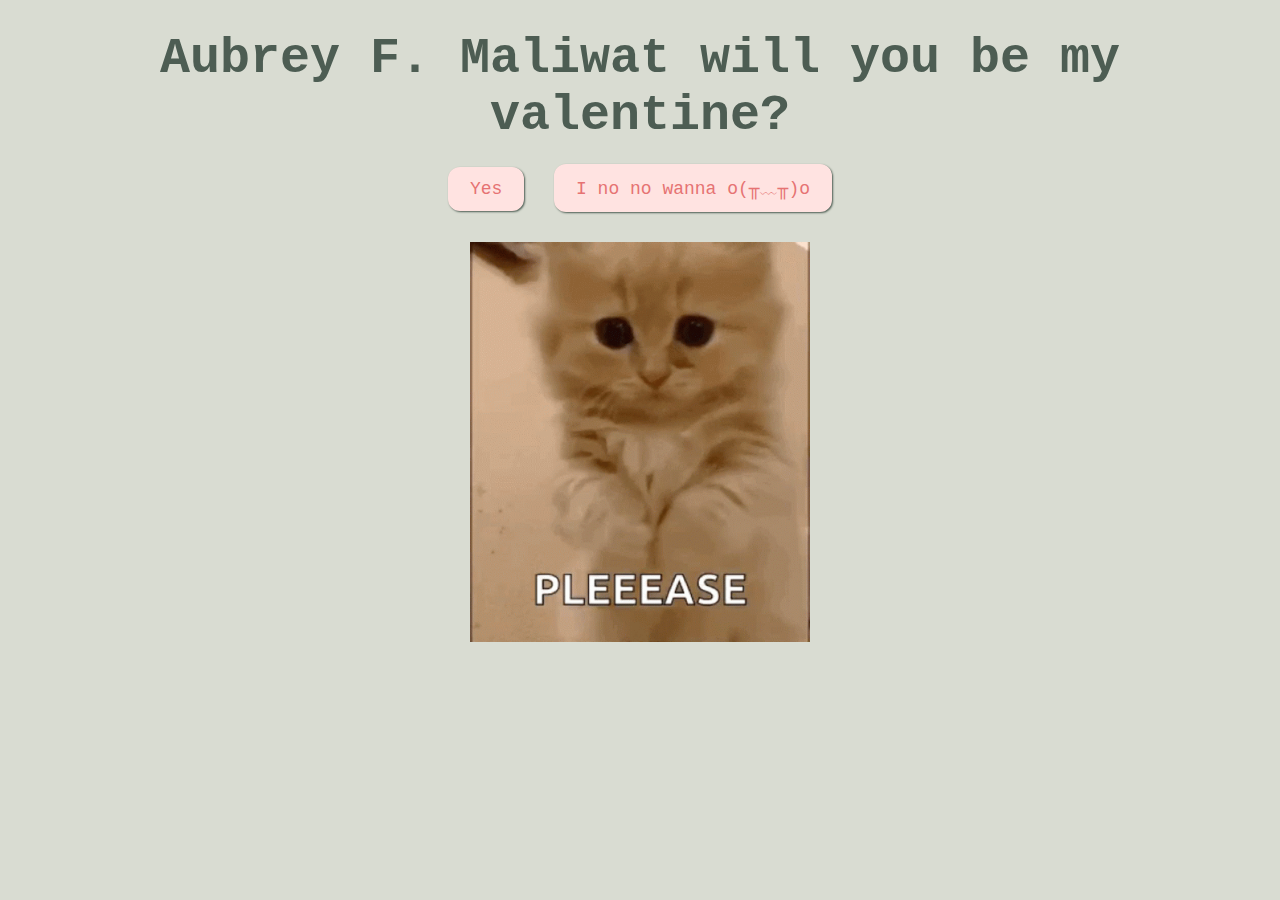
<file: index.html>
<!DOCTYPE html>
<html lang="en">
  <head>
    <meta charset="UTF-8" />
    <meta name="viewport" content="width=device-width, initial-scale=1.0" />
    <title>Be My Valentine</title>
    <link rel="stylesheet" href="css/valentine.css" />
  </head>
  <body>
    <div id="valentineQuestion"><b>Aubrey F. Maliwat will you be my valentine?</b></div>
    <button class="answerButton" onclick="location.href='thankyou.html'">
      Yes
    </button>
    <button class="answerButton" id="noButton">I no no wanna o(╥﹏╥)o</button>
    <br />
    <img src="cat.gif" alt="cat asking question" class="responsive" />

    <script>
      document
        .getElementById("noButton")
        .addEventListener("click", function () {
          var yesButton = document.querySelector(
            'button[onclick*="thankyou.html"]'
          );
          var currentFontSize = parseInt(
            window.getComputedStyle(yesButton).fontSize
          );
          yesButton.style.fontSize = currentFontSize + 10 + "px"; // Increase font size by 5px
        });
    </script>
  </body>
</html>
</file>
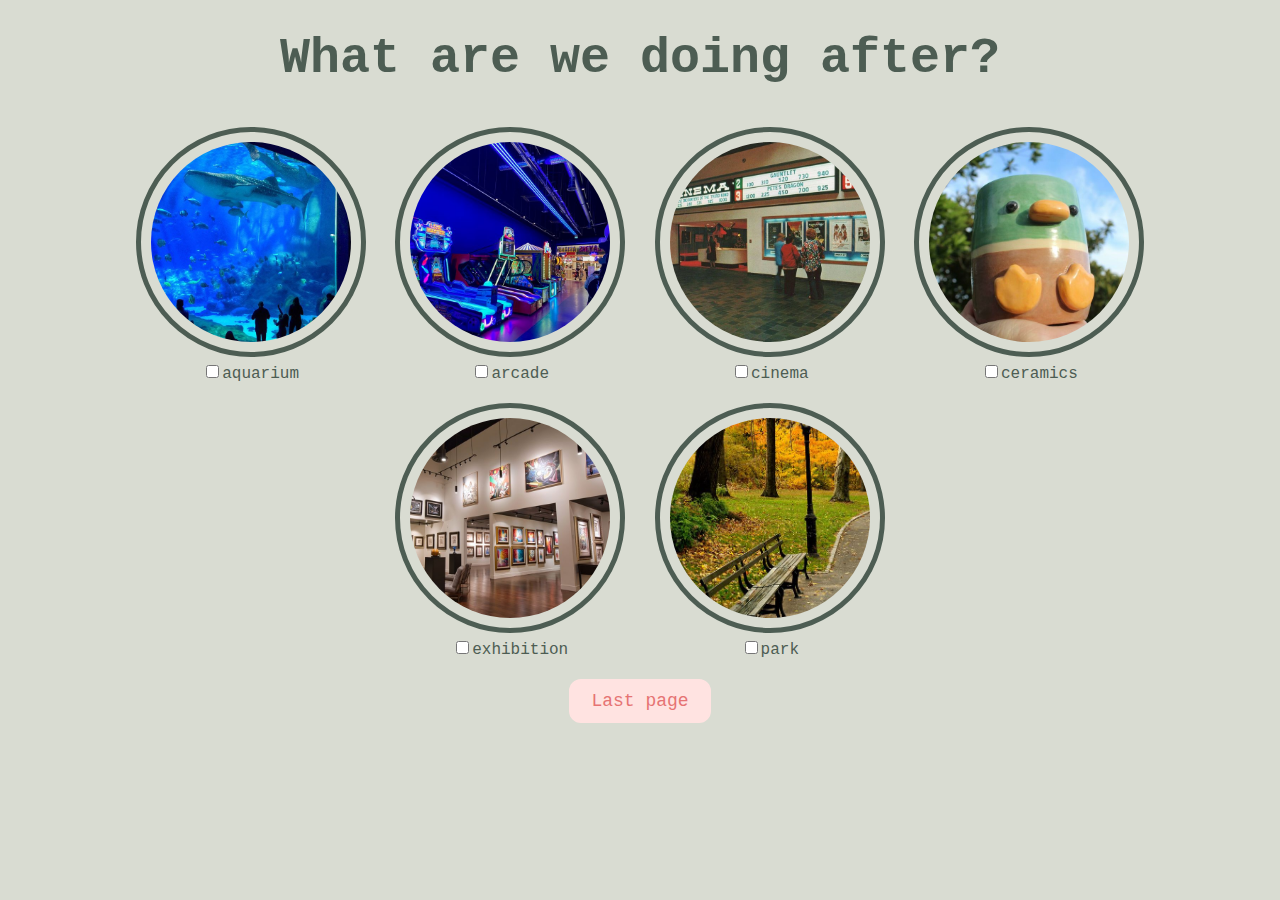
<file: activities.html>
<!DOCTYPE html>
<html lang="en">
  <head>
    <meta charset="UTF-8" />
    <meta name="viewport" content="width=device-width, initial-scale=1.0" />
    <title>Activities</title>
    <link rel="stylesheet" href="css/activities.css" />
  </head>
  <body>
    <div id="activityquestion"><b>What are we doing after?</b></div>
    <div class="activities-selection">
      <div class="activity-item">
        <img src="activities/aquarium.jpeg" alt="aquarium" />
        <label
          ><input
            type="checkbox"
            name="activities"
            value="aquarium"
          />aquarium</label
        >
      </div>
      <div class="activity-item">
        <img src="activities/arcade.jpeg" alt="arcade" />
        <label
          ><input
            type="checkbox"
            name="activities"
            value="arcade"
          />arcade</label
        >
      </div>
      <div class="activity-item">
        <img src="activities/cinema.jpeg" alt="cinema" />
        <label
          ><input
            type="checkbox"
            name="activities"
            value="cinema"
          />cinema</label
        >
      </div>
      <div class="activity-item">
        <img src="activities/keramika.jpeg" alt="ceramics" />
        <label
          ><input
            type="checkbox"
            name="activities"
            value="ceramics"
          />ceramics</label
        >
      </div>
      <div class="activity-item">
        <img src="activities/kunsthalle.jpeg" alt="kunsthalle" />
        <label
          ><input
            type="checkbox"
            name="activities"
            value="kunsthalle"
          />exhibition</label
        >
      </div>
      <div class="activity-item">
        <img src="activities/park.jpeg" alt="park.jpeg" />
        <label
          ><input
            type="checkbox"
            name="activities"
            value="park.jpeg"
          />park</label
        >
      </div>
    </div>
    <button class="button" onclick="location.href='lastpage.html'">
      Last page
    </button>
  </body>
</html>
</file>
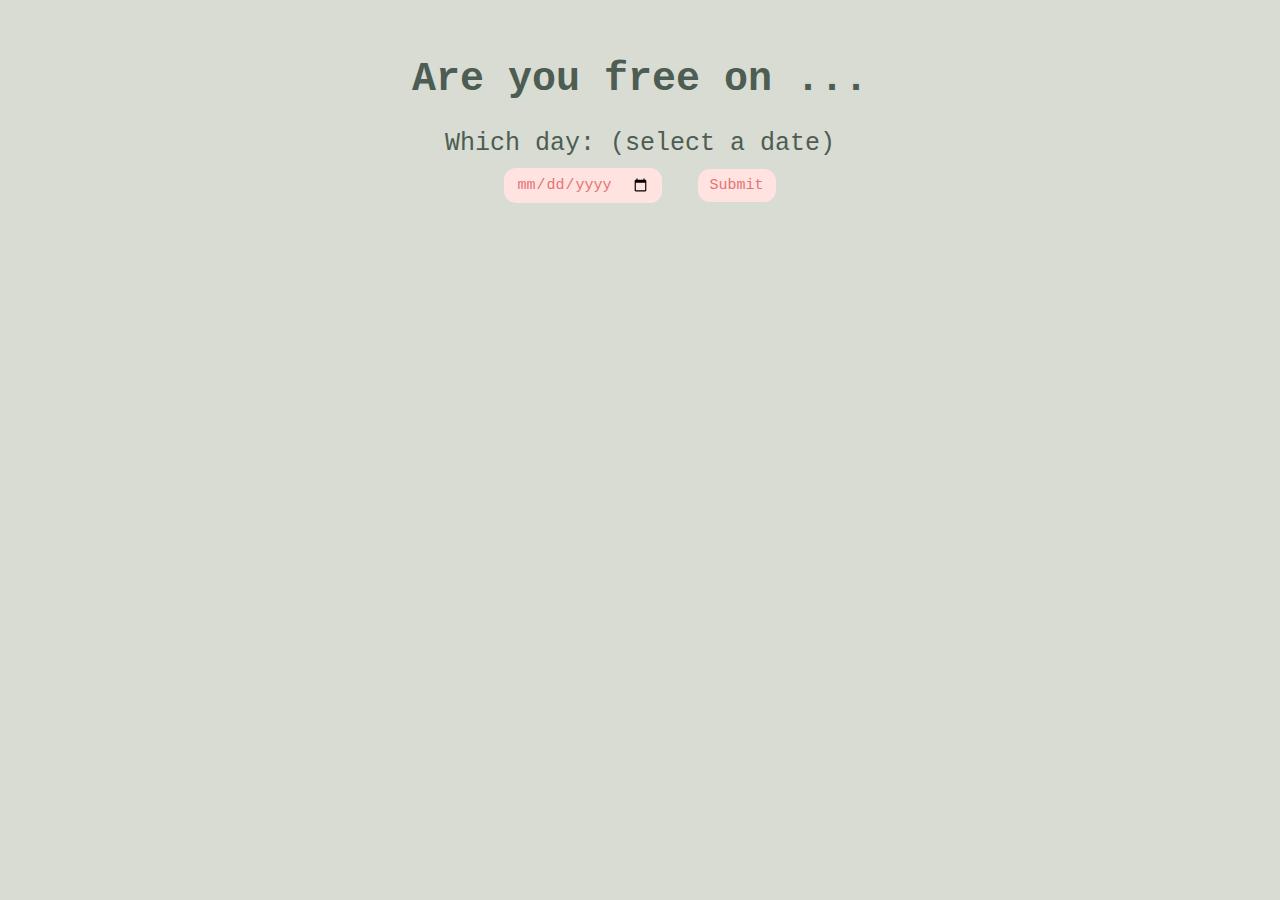
<file: date.html>
<!DOCTYPE html>
<html lang="en">
  <head>
    <meta charset="UTF-8" />
    <meta name="viewport" content="width=device-width, initial-scale=1.0" />
    <title>Date</title>
    <link rel="stylesheet" href="css/date.css" />
  </head>
  <body>
    <h1 title="choose a date">Are you free on ...</h1>
    <form class="form-group">
      <label>Which day: (select a date)</label>
      <div>
        <input type="date" />
        <button class="button" type="submit" formaction="food.html">
          Submit
        </button>
      </div>
    </form>
  </body>
</html>
</file>
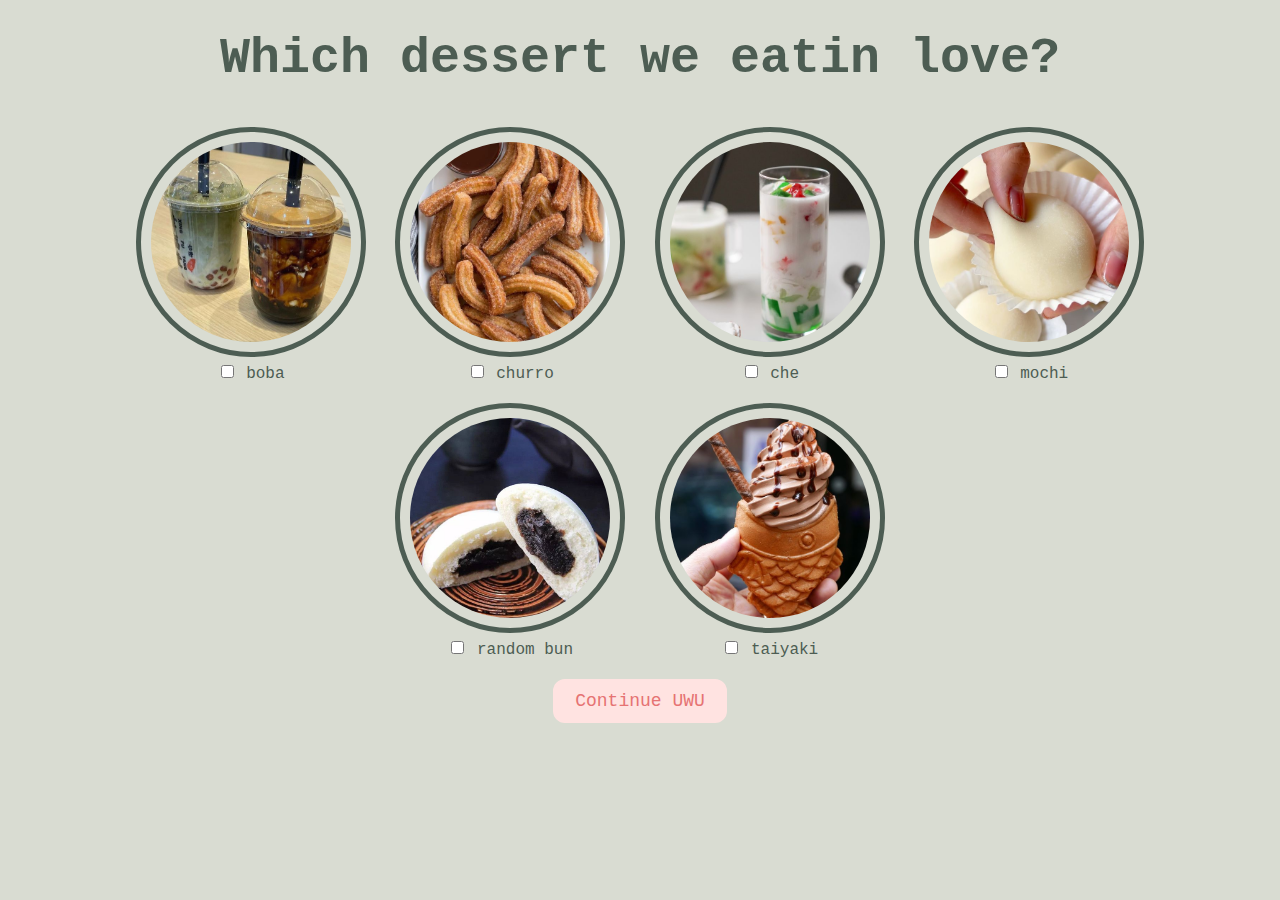
<file: dessert.html>
<!DOCTYPE html>
<html lang="en">
  <head>
    <meta charset="UTF-8" />
    <meta name="viewport" content="width=device-width, initial-scale=1.0" />
    <title>Dessert</title>
    <link rel="stylesheet" href="css/dessert.css" />
  </head>
  <body>
    <div id="dessertquestion">Which dessert we eatin love?</div>

    <div class="dessert-selection">
      <div class="dessert-item">
        <img src="food/boba.jpeg" alt="boba" />
        <label
          ><input type="checkbox" name="dessert" value="boba" /> boba</label
        >
      </div>
      <div class="dessert-item">
        <img src="food/churro.jpeg" alt="churro" />
        <label
          ><input type="checkbox" name="dessert" value="churro" /> churro</label
        >
      </div>
      <div class="dessert-item">
        <img src="food/che.jpeg" alt="che" />
        <label><input type="checkbox" name="dessert" value="che" /> che</label>
      </div>
      <div class="dessert-item">
        <img src="food/mochi.jpeg" alt="mochi" />
        <label
          ><input type="checkbox" name="dessert" value="mochi" /> mochi</label
        >
      </div>
      <div class="dessert-item">
        <img src="food/randombun.jpeg" alt="randombun" />
        <label
          ><input type="checkbox" name="dessert" value="randombun" /> random
          bun</label
        >
      </div>
      <div class="dessert-item">
        <img src="food/taiyaki.jpeg" alt="taiyaki" />
        <label
          ><input type="checkbox" name="dessert" value="taiyaki" />
          taiyaki</label
        >
      </div>
    </div>
    <button class="button" onclick="location.href='activities.html'">
      Continue UWU
    </button>
  </body>
</html>
</file>
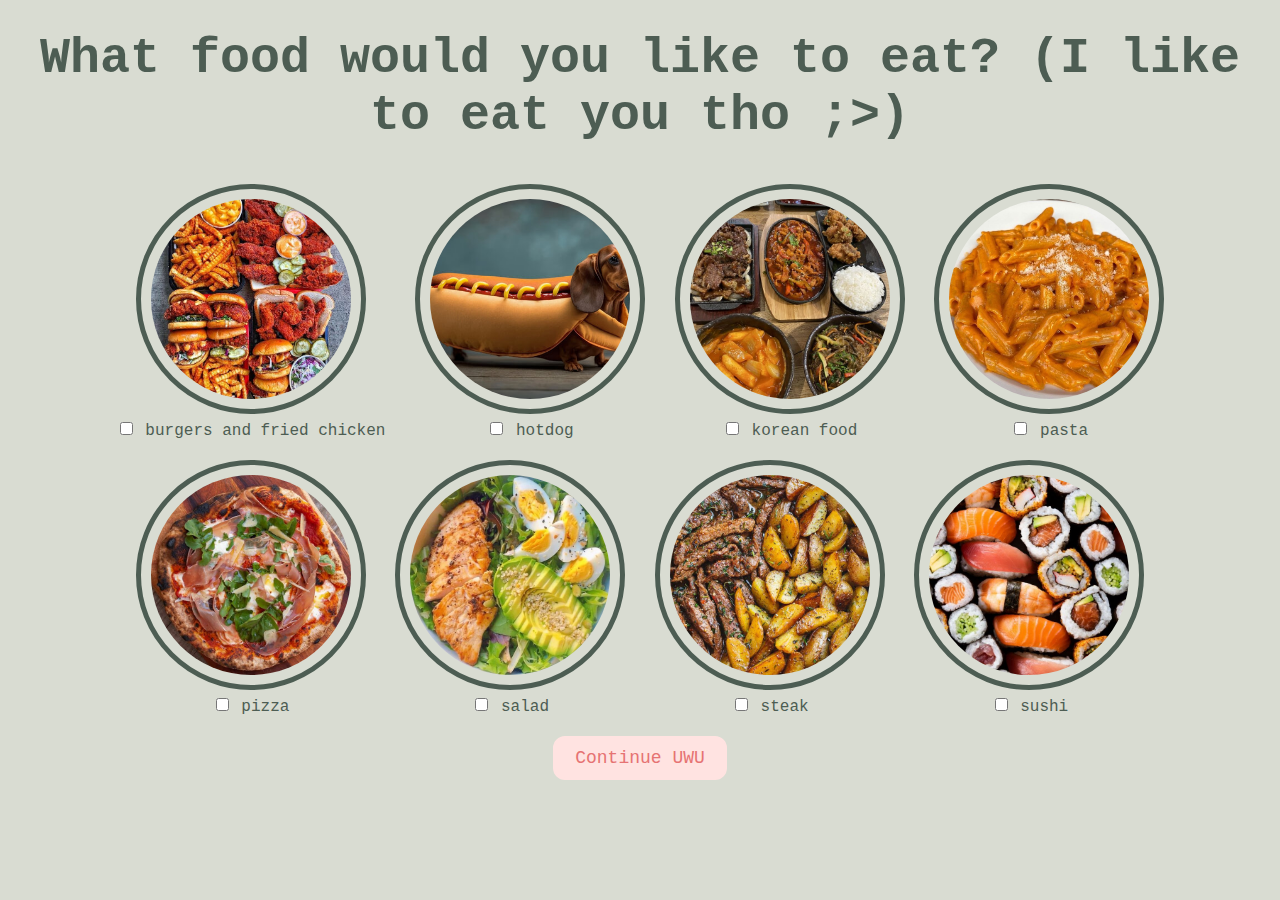
<file: food.html>
<!DOCTYPE html>
<html lang="en">
  <head>
    <meta charset="UTF-8" />
    <meta name="viewport" content="width=device-width, initial-scale=1.0" />
    <title>Food Selection</title>
    <link rel="stylesheet" href="css/food.css" />
  </head>
  <body>
    <div id="foodquestion">
      <b>What food would you like to eat? (I like to eat you tho ;>)</b>
    </div>

    <div class="food-selection">
      <div class="food-item">
        <img src="food/burgers.jpeg" alt="Burgers, fries and fried chicken" />
        <label
          ><input
            type="checkbox"
            name="food"
            value="Burgers, fries and fried chicken"
          />
          burgers and fried chicken</label
        >
      </div>
      <div class="food-item">
        <img src="food/dog.jpeg" alt="dog" />
        <label
          ><input type="checkbox" name="food" value="hotdog" /> hotdog</label
        >
      </div>
      <div class="food-item">
        <img src="food/koreanfood.jpeg" alt="koreanfood" />
        <label
          ><input type="checkbox" name="food" value="Korean food" /> korean
          food</label
        >
      </div>
      <div class="food-item">
        <img src="food/pasta.jpeg" alt="pasta" />
        <label><input type="checkbox" name="food" value="pasta" /> pasta</label>
      </div>
      <div class="food-item">
        <img src="food/pizza.jpeg" alt="pizza" />
        <label><input type="checkbox" name="food" value="pizza" /> pizza</label>
      </div>
      <div class="food-item">
        <img src="food/salad.jpeg" alt="salad" />
        <label><input type="checkbox" name="food" value="salad" /> salad</label>
      </div>
      <div class="food-item">
        <img src="food/steak.jpeg" alt="steak" />
        <label><input type="checkbox" name="food" value="steak" /> steak</label>
      </div>
      <div class="food-item">
        <img src="food/sushi.jpeg" alt="sushi" />
        <label><input type="checkbox" name="food" value="sushi" /> sushi</label>
      </div>
    </div>
    <button class="button" onclick="location.href='dessert.html'">
      Continue UWU
    </button>
  </body>
</html>
</file>
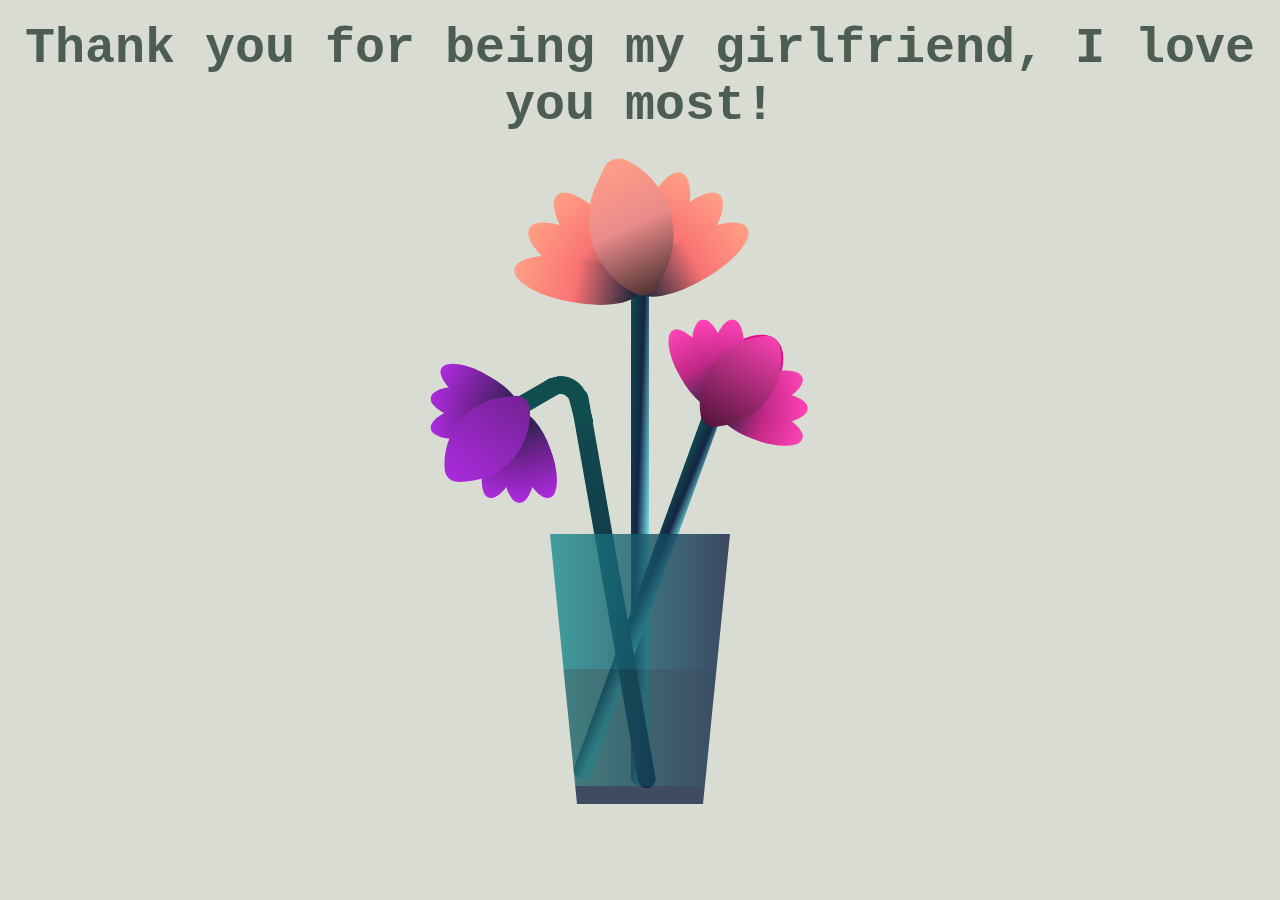
<file: lastpage.html>
<!DOCTYPE html>
<html lang="en">
  <head>
    <meta charset="UTF-8" />
    <meta name="viewport" content="width=device-width, initial-scale=1.0" />
    <title>Document</title>
    <link rel="stylesheet" href="css/flower.css" />
  </head>
  <body>
    <div id="thankyou"><b>Thank you for being my girlfriend, I love you most!</b></div>
    <div class="flower">
      <div class="f-wrapper">
        <div class="flower__line"></div>
        <div class="f">
          <div class="flower__leaf flower__leaf--1"></div>
          <div class="flower__leaf flower__leaf--2"></div>
          <div class="flower__leaf flower__leaf--3"></div>
          <div class="flower__leaf flower__leaf--4"></div>
          <div class="flower__leaf flower__leaf--5"></div>
          <div class="flower__leaf flower__leaf--6"></div>
          <div class="flower__leaf flower__leaf--7"></div>
          <div
            class="flower__leaf flower__leaf--8 flower__fall-down--yellow"
          ></div>
        </div>
      </div>

      <div class="f-wrapper f-wrapper--2">
        <div class="flower__line"></div>
        <div class="f">
          <div class="flower__leaf flower__leaf--1"></div>
          <div class="flower__leaf flower__leaf--2"></div>
          <div class="flower__leaf flower__leaf--3"></div>
          <div class="flower__leaf flower__leaf--4"></div>
          <div class="flower__leaf flower__leaf--5"></div>
          <div class="flower__leaf flower__leaf--6"></div>
          <div class="flower__leaf flower__leaf--7"></div>
          <div
            class="flower__leaf flower__leaf--8 flower__fall-down--pink"
          ></div>
        </div>
      </div>

      <div class="f-wrapper f-wrapper--3">
        <div class="flower__line"></div>
        <div class="f">
          <div class="flower__leaf flower__leaf--1"></div>
          <div class="flower__leaf flower__leaf--2"></div>
          <div class="flower__leaf flower__leaf--3"></div>
          <div class="flower__leaf flower__leaf--4"></div>
          <div class="flower__leaf flower__leaf--5"></div>
          <div class="flower__leaf flower__leaf--6"></div>
          <div class="flower__leaf flower__leaf--7"></div>
          <div
            class="flower__leaf flower__leaf--8 flower__fall-down--purple"
          ></div>
        </div>
      </div>
      <div class="flower__glass"></div>
    </div>
  </body>
</html>
</file>
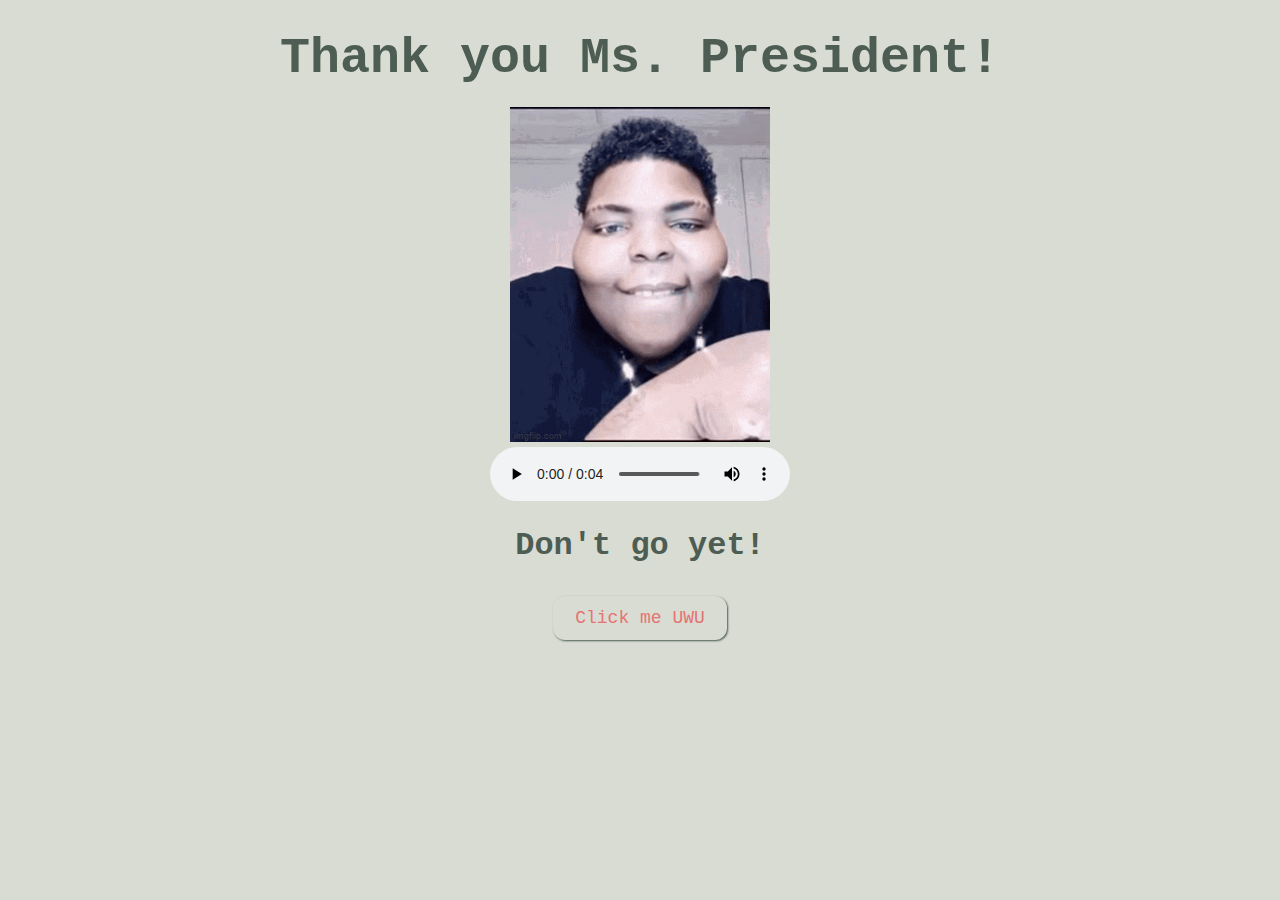
<file: thankyou.html>
<!DOCTYPE html>
<html lang="en">
  <head>
    <meta charset="UTF-8" />
    <meta name="viewport" content="width=device-width, initial-scale=1.0" />
    <title>Thank you</title>
    <link rel="stylesheet" href="css/lastpage.css" />
  </head>
  <body>
    <div id="thankyou"><b>Thank you Ms. President!</b></div>

    <img id="rizz" src="rizz.gif" alt="rizzler god" class="responsive" />
    <br />
    <audio controls autoplay loop>
      <source src="congratulations.mp3" type="audio/mpeg" />
      Your browser does not support the audio element.
    </audio>
    <h1>Don't go yet!</h1>
    <button class="button" onclick="location.href='date.html'">
      Click me UWU
    </button>
  </body>
</html>
</file>
<file: css/valentine.css>
body {
  text-align: center;
  margin-top: 30px;
  font-family: "Courier";
  background-color: #D9DCD2;
  color: #4D5D53;
}

img {
  height: 400px;
  width: auto;
  padding: 10px;
}

#valentineQuestion {
  font-size: 50px;
  margin-bottom: 10px;
}
.answerButton {
  padding: 10px 20px;
  font-size: 18px;
  cursor: pointer;
  margin: 10px;
  font-family: "courier";
  margin-bottom: 20px;
  background-color: #ffe3e1;
  color: #e67373;
  border-radius: 12px;
  border: 2px solid #ffe3e1;
  box-shadow: 1px 1px 2px #4D5D53;
  transition: 0.3s;
}

.answerButton:hover {
  background-color: #4D5D53;
  color: #ffe3e1;
  border: 2px solid #4D5D53;
  box-shadow: 1px 1px 2px #ffe3e1;
}
</file>
<file: css/activities.css>
body {
  text-align: center;
  margin-top: 30px;
  font-family: "Courier";
  background-color: #D9DCD2;
  color: #4D5D53;
}
#activityquestion {
  font-size: 50px;
  margin-bottom: 30px;
}
.activity-item {
  display: inline-block;
  margin: 10px;
  vertical-align: top;
  color: #4D5D53;
}
.activity-item img {
  height: 200px;
  width: 200px;
  border-radius: 50%;
  border: 5px solid #4D5D53;
  object-fit: cover;
  padding: 10px;
}
.activity-item label {
  display: block;
}
.button {
  padding: 10px 20px;
  font-size: 18px;
  cursor: pointer;
  margin: 10px;
  font-family: "courier";
  margin-bottom: 20px;
  background-color: #ffe3e1;
  color: #e67373;
  border-radius: 12px;
  border: 2px solid #ffe3e1;
}
</file>
<file: css/date.css>
body {
  text-align: center;
  margin-top: 30px;
  font-family: "Courier";
  background-color: #D9DCD2;
  color: #4D5D53;
  display: flex;
  flex-direction: column;
}
h1 {
  font-size: 40px;
}

form .header {
  width: 100%;
  display: flex;
  font-size: 20px;
  margin-bottom: 20px;
  color: #4D5D53;
}

.form-group {
  display: flex;
  flex-direction: column;
  justify-content: center;
  font-size: 25px;
}

.button {
  padding: 6px 10px;
  font-size: 15px;
  cursor: pointer;
  margin: 10px;
  font-family: "courier";
  margin-bottom: 10px;
  background-color: #ffe3e1;
  color: #e67373;
  border-radius: 12px;
  border: 2px solid #ffe3e1;
  transition: 0.3s;
}

.button:hover {
  background-color: #4D5D53;
  color: #ffe3e1;
  border: 2px solid #4D5D53;
}

input[type="date"] {
  padding: 6px 10px;
  font-size: 15px;
  cursor: pointer;
  margin: 10px;
  font-family: "courier";
  margin-bottom: 10px;
  background-color: #ffe3e1;
  color: #e67373;
  border-radius: 12px;
  border: 2px solid #ffe3e1;
}
</file>
<file: css/dessert.css>
body {
  text-align: center;
  margin-top: 30px;
  font-family: courier;
  background-color: #D9DCD2;
  color: #4D5D53;
}
#dessertquestion {
  font-size: 50px;
  margin-bottom: 30px;
  font-weight: bold;
}
.dessert-item {
  display: inline-table;
  margin: 10px;
  vertical-align: top;
  color: #4D5D53;
}
.dessert-item img {
  height: 200px;
  width: 200px;
  border-radius: 50%;
  border: 5px solid #4D5D53;
  object-fit: cover;
  padding: 10px;
}
.dessert-item label {
  display: block;
}
.button {
  padding: 10px 20px;
  font-size: 18px;
  cursor: pointer;
  margin: 10px;
  font-family: "courier";
  margin-bottom: 20px;
  background-color: #ffe3e1;
  color: #e67373;
  border-radius: 12px;
  border: 2px solid #ffe3e1;
}
</file>
<file: css/food.css>
body {
  text-align: center;
  margin-top: 30px;
  font-family: "Courier";
  background-color: #D9DCD2;
  color: #4D5D53;
}
#foodquestion {
  font-size: 50px;
  margin-bottom: 30px;
}
.food-item {
  display: inline-block;
  margin: 10px;
  vertical-align: top;
  color: #4D5D53;
}
.food-item img {
  height: 200px;
  width: 200px;
  border-radius: 50%;
  border: 5px solid #4D5D53;
  object-fit: cover;
  padding: 10px;
}
.food-item label {
  display: block;
}
.button {
  padding: 10px 20px;
  font-size: 18px;
  cursor: pointer;
  margin: 10px;
  font-family: "courier";
  margin-bottom: 20px;
  background-color: #ffe3e1;
  color: #e67373;
  border-radius: 12px;
  border: 2px solid #ffe3e1;
}
</file>
<file: css/flower.css>
*,
*::after,
*::before{
    padding: 0;
    margin: 0;
    box-sizing: border-box;
}

:root{
    --color-bg: linear-gradient(to top,#010329,#000005);
    --color-glass:linear-gradient(to left,#142544,#1a9092);
    --color-water:linear-gradient(to left,#142544,#1b6d6e);
}

body{
    background-color: #D9DCD2;
    min-height: 100vh;
    display: flex;
    flex-direction: column; /* Change the direction to column */
    align-items: center;
    justify-content: flex-start; /* Align items to the start of the container */
    overflow: hidden;
	color: #4D5D53;
	font-family: courier;
}

#thankyou {
    width: 100%; /* Ensure it spans the full width */
    text-align: center; /* Keep the text centered */
    margin-top: 20px; /* Add some space at the top */
    z-index: 1000; /* Ensure it's above other elements if needed */
    position: relative; /* Adjust based on layout needs */
	margin-bottom: 400px;
	font-size: 50px;
}

.flower{
    position: relative;
}

.flower__glass{
    width:20vmin;
    height: 30vmin;
    background-image: var(--color-glass);
    clip-path: polygon(0 0, 100% 0, 85% 100%, 15% 100%);
    opacity: .8;
    position: relative;
}

.flower__glass::after{
    content: '';
    position: absolute;
    bottom: 0;
    left: 0;
    background-color: #182843;
    width: 100%;
    height: 2vmin;
}

.flower__glass::before{
    content: '';
    position: absolute;
    bottom: 0;
    left: 0;
    background-image: var(--color-water);
    width: 100%;
    height: 15vmin;
}

.f-wrapper{
    position: absolute;
    left: 45%;
    bottom: 2vmin;
}

.f-wrapper--2{
    left: 50%;
    bottom: 5%;
    transform-origin: 10% left;
    transform: rotate(20deg);
}

.f-wrapper--3{
    left: 30%;
    bottom: 5%;
    transform-origin: 10% left;
    transform: rotate(-10deg);
}

.f-wrapper--3 .flower__line{
    height: 45vmin;
    position: relative;
}

.f-wrapper--3 .flower__line::after{
    content: '';
    position: absolute;
    left:0;
    top: 0;
    width: 6vmin;
    height: 6vmin;
    transform: translate(-69%,-30%) rotate(-5deg);
    border-radius:10vmin 10vmin 0 0;
    border: 2vmin solid  #104d4e;
    border-bottom: transparent;
    border-left: transparent;
}

.f-wrapper--3 .flower__line::before{
    content: '';
    position: absolute;
    left:-40%;
    top: -1%;
    width: 6vmin;
    height: 2vmin;
    transform-origin: right;
    transform: translate(-100%,-80%) rotate(-20deg);
    background-color: #104d4e;
    border-radius: 2vmin;
}

.f-wrapper--3 .flower__line{
    background-image: linear-gradient(to top,#142544,#104d4e);
}


.f-wrapper--2 .flower__line{
    height: 45vmin;
}

.f-wrapper--2 .f{
    transform: translateX(-50%) rotate(20deg);
}

.f-wrapper--3 .f{
    transform: translate(-350%,-50%) rotate(-120deg);
}

.f-wrapper--2 .flower__leaf:not(:first-child){
    width: 3.8vmin;
    height: 10vmin;
    background-image: linear-gradient(to bottom, #ff43b6 ,#c22887, #1a233a 99%);
}

.f-wrapper--3 .flower__leaf:not(:first-child){
    width: 3.8vmin;
    height: 10vmin;
    background-image: linear-gradient(to bottom, #ad2be0 ,#712291, #1a233a 99%);
}

.f-wrapper--3 .flower__leaf--1{
    width: 8vmin;
    height: 10vmin;
    bottom: 2vmin;
    background-color: #ad2be0;
}

.f-wrapper--2 .flower__leaf--1{
    width: 8vmin;
    height: 10vmin;
    bottom: 2vmin;
    background-color: #de118b;
}

.f-wrapper--2 .f .flower__leaf--8{
    width: 10vmin;
    height: 9vmin;
    bottom: 3vmin;
    left: -30%;
    transform: rotate(-50deg);
    background-image: linear-gradient(to left bottom, #ff43b6 ,#4d1337);;
}

.f-wrapper--3 .f .flower__leaf--8{
    width: 10vmin;
    height: 9vmin;
    left: -10% !important;
    background-image: linear-gradient(to left bottom, #ad2be0 ,#712291);;
}

.flower__line{
    width: 2vmin;
    height: 56vmin;
    background-image: linear-gradient(to left top,#82fdff 20%,#142544,#104d4e);
    border-radius: 4vmin;
}

.f{
    position: absolute;
    top: 1vmin;
    left: 50%;
    transform: translateX(-50%) rotate(-10deg);
    width: 2vmin;
    height: 2vmin;
}


.flower__leaf{
    position: absolute;
    left: 50%;
    bottom: 2vmin;
    transform: translateX(-50%);
    width: 5vmin;
    height: 14vmin;
    background-image: linear-gradient(to bottom, #ffa085 ,#fa7373, #1a233a 99%);

    clip-path: ellipse(50% 50% at 50% 50%);
    transform-origin: center bottom;
    animation: open-flower 2s 1s backwards;
}

.flower__leaf--1{
    width: 10vmin;
    height: 12vmin;
    bottom: 3vmin;
    border-radius: 50% 50% 50% 50% / 80% 80% 20% 20%;
    background-color: #e24f5f;
    background-image: none;
    animation: open-flowe--middle  1.4s 1s backwards;
}

.flower__leaf--2{
    transform: translateX(-50%) rotate(-30deg);
}
.flower__leaf--3{
    transform: translateX(-50%) rotate(-50deg);
}
.flower__leaf--4{
    transform: translateX(-50%) rotate(-70deg);
}

.flower__leaf--5{
    transform: translateX(-50%) rotate(30deg);
}

.flower__leaf--6{
    transform: translateX(-50%) rotate(50deg);
}

.flower__leaf--7{
    transform: translateX(-50%) rotate(70deg);
}

.flower__leaf--8{
    width: 13vmin;
    height: 11vmin;
    bottom: 6vmin;
    left: -30%;
    border-radius: none;
    clip-path: none;
    border-radius: 10vmin 2vmin 10vmin 2vmin;
    transform: rotate(-55deg);
    background-image: linear-gradient(to left bottom, #ffa085 ,#eb8b8b,#492f2f 98%);
}

.flower__fall-down--yellow{
    animation: flower-fall-down-yellow  8s 1.2s linear forwards;
}

.flower__fall-down--pink{
    animation: flower-fall-down-pink  5s 1.2s linear forwards;
}

.flower__fall-down--purple{
    bottom: 4vmin;
    animation:flower-fall-down-purple  6s 1.2s linear forwards, flower-falling 6s 7.2s linear infinite;
}


@keyframes open-flower{
        0%{
            transform:  translateX(-50%) rotate(0);
        }
}

@keyframes open-flowe--middle {
    0%{
        opacity: 0;
        transform: translateX(-50%) scale(0);
    }
}

@keyframes flower-fall-down-pink {

    0%{
        transform: rotate(-55deg);
    }

    50%{
        transform: rotateX(-100deg);
    }

    100%{
        transform:translate(2vmin,28vmin);
    }

}

@keyframes flower-fall-down-yellow {

    0%{
        transform: rotate(-55deg);
    }

    50%{
        bottom: 3vmin;
        transform: rotateX(-100deg);
    }

    100%{
        transform:translate(2vmin,70vmin) rotate(150deg);
    }

}

@keyframes flower-fall-down-purple {

    0%{
        transform: rotate(-50deg);
    }

    25%{
        bottom: 1vmin ;
        transform: rotateX(-100deg);
        perspective: 0px;
    }

    50%{
        perspective: 0px;
        transform:translate(-30vmin,2vmin) rotate(90deg);
    }

    75%{
        perspective: 0px;
        transform:translate(-34vmin,-2vmin);
    }

    100%{
        transform-origin: center;
        transform:translate(-34vmin,-2vmin) rotateY(-80deg) rotateX(35deg);
    }

}

@keyframes flower-falling {
    0%,100%{
        transform-origin: center;
        transform:translate(-34vmin,-2vmin) rotateY(-80deg) rotateX(35deg);
    }

    25%{
        transform-origin: center;
        transform:translate(-34.4vmin,-2vmin) rotateY(-84deg) rotateX(35deg);
    }

    50%{
        transform-origin: center;
        transform:translate(-32vmin,-4.2vmin) rotateY(-80deg) rotateX(35deg);
    }

    75%{
        transform-origin: center;
        transform:translate(-36vmin,1.1vmin) rotateY(-80deg) rotateX(35deg);
    }
}
</file>
<file: css/lastpage.css>
body {
  text-align: center;
  margin-top: 30px;
  font-family: "Courier";
  background-color: #D9DCD2;
  color: #4D5D53;
}
#thankyou {
  font-size: 50px;
  margin-bottom: 20px;
}
.rizz {
  margin-bottom: 10 px;
}
.button {
  padding: 10px 20px;
  font-size: 18px;
  cursor: pointer;
  margin: 10px;
  font-family: "courier";
  margin-bottom: 20px;
  background-color: #D9DCD2;
  color: #e67373;
  border-radius: 12px;
  border: 2px solid #D9DCD2;
  box-shadow: 1px 1px 2px #4D5D53;
  transition: 0.3s;
}

.button:hover {
  background-color: #4D5D53;
  color: #D9DCD2;
  border: 2px solid #4D5D53;
  box-shadow: 1px 1px 2px #D9DCD2;
}
</file>
